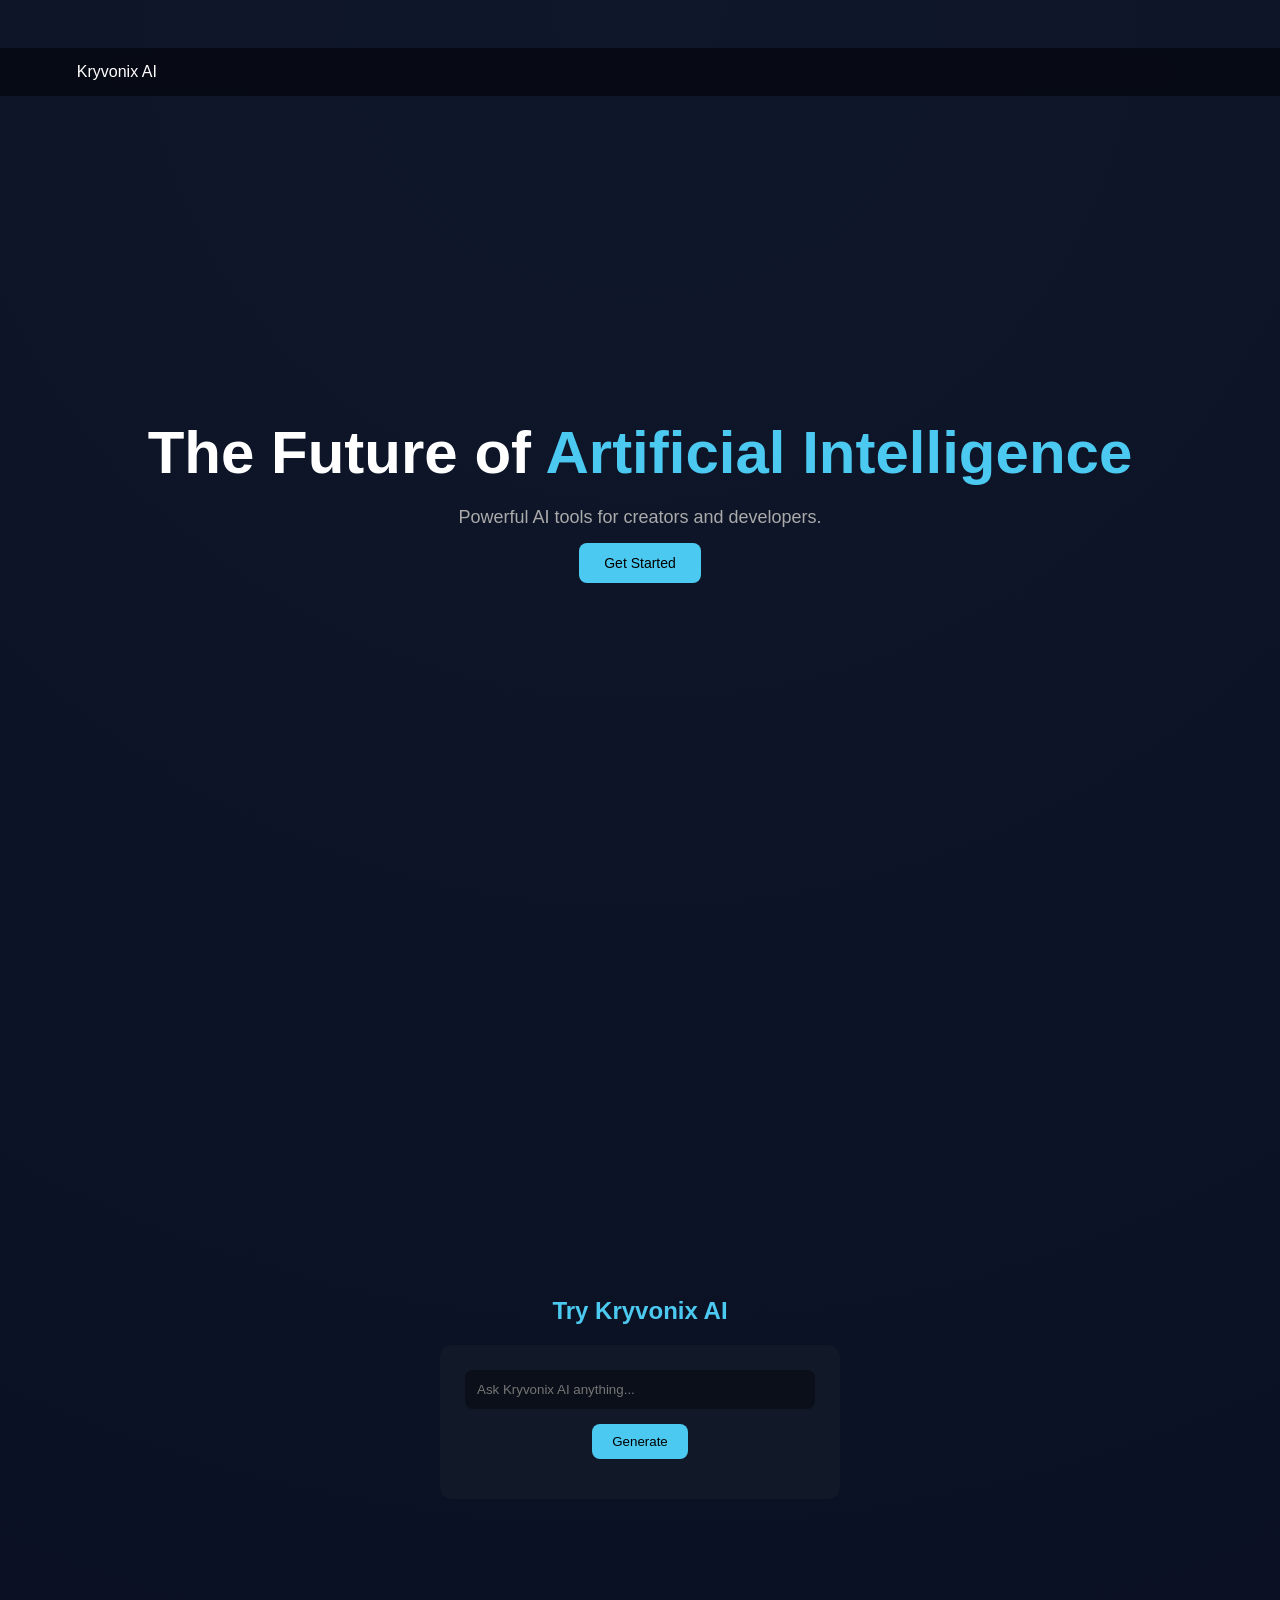
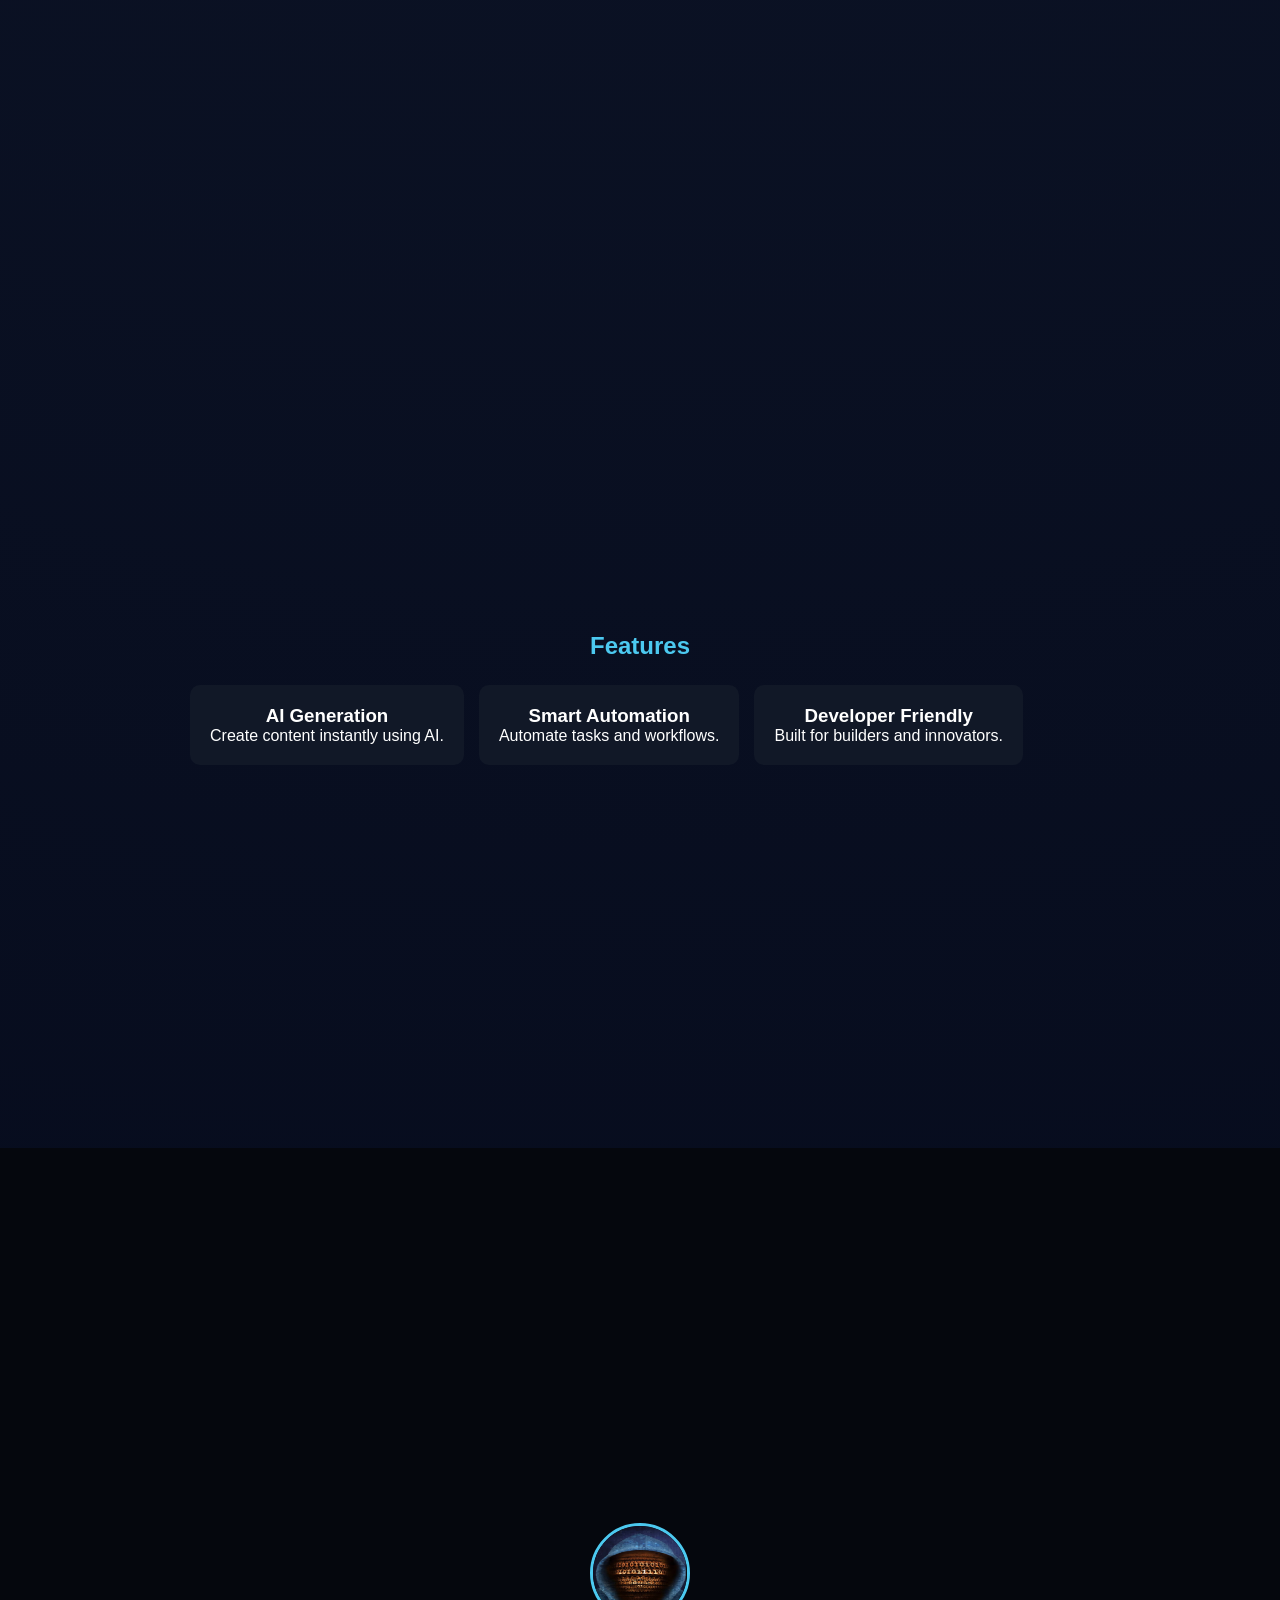
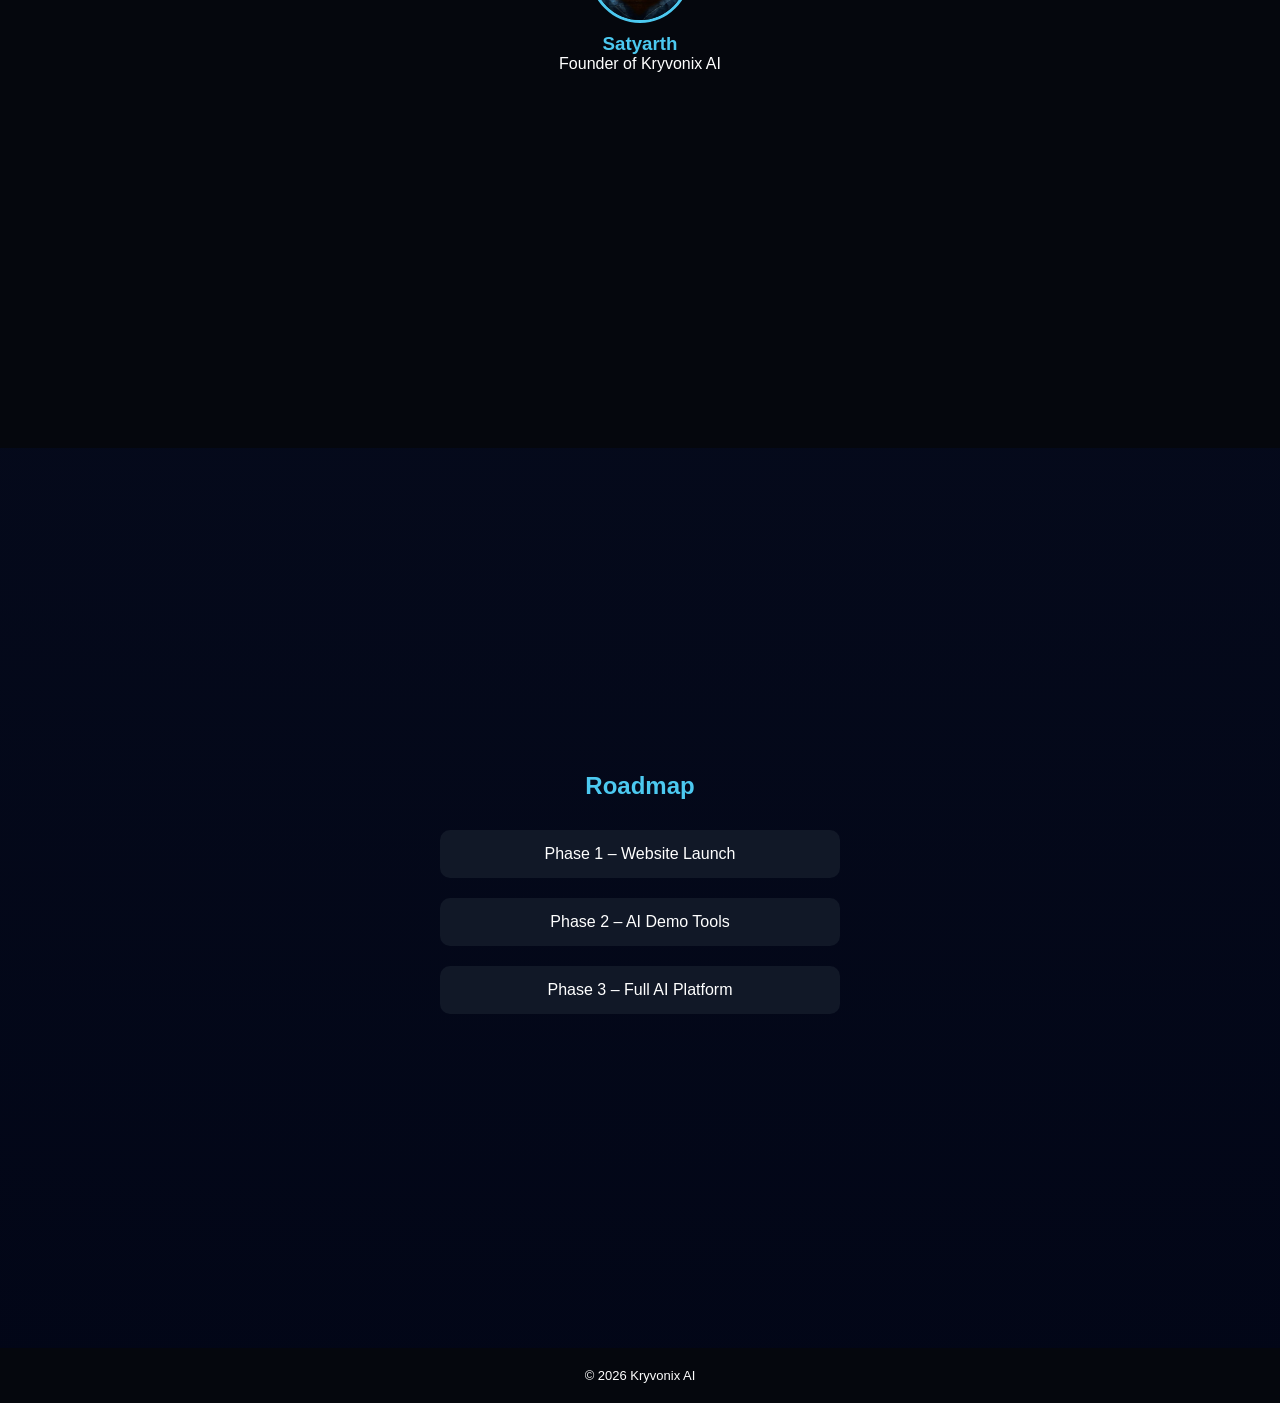
<file: index.html>
<!DOCTYPE html>
<html lang="en">
<head>
<meta charset="UTF-8">
<meta name="google-site-verification" content="googleae304ca54cf47259.html" />
<meta name="viewport" content="width=device-width, initial-scale=1.0">

<title>Kryvonix AI</title>

<link rel="icon" type="image/png" href="/favicon.png">

<style>

*{
margin:0;
padding:0;
box-sizing:border-box;
font-family:'Poppins',sans-serif;
}

html{
scroll-behavior:smooth;
scroll-snap-type:y mandatory;
}

body{
background:radial-gradient(circle at top,#0f172a,#020617);
color:white;
overflow-x:hidden;
}

/* HEADER */

header{
display:flex;
justify-content:space-between;
align-items:center;
padding:15px 6%;
background:rgba(5,7,13,0.7);
backdrop-filter:blur(10px);
position:sticky;
top:0;
z-index:1000;
}

/* SECTIONS (APP STYLE) */

section{
min-height:100vh;
display:flex;
flex-direction:column;
justify-content:center;
align-items:center;
text-align:center;
padding:80px 20px;
scroll-snap-align:start;
}

/* HERO */

.hero h1{
font-size:32px;
line-height:1.3;
}

.hero span{
color:#4cc9f0;
}

.hero p{
color:#aaa;
margin:15px 0;
font-size:15px;
max-width:400px;
}

.hero button{
padding:12px 25px;
border:none;
background:#4cc9f0;
color:black;
font-size:14px;
border-radius:8px;
cursor:pointer;
}

/* AI DEMO */

.ai-demo h2{
color:#4cc9f0;
margin-bottom:20px;
}

.ai-box{
width:100%;
max-width:400px;
background:#111827;
padding:25px;
border-radius:12px;
}

.ai-box input{
width:100%;
padding:12px;
border:none;
border-radius:8px;
margin-bottom:15px;
background:#0b0f19;
color:white;
}

.ai-box button{
padding:10px 20px;
background:#4cc9f0;
border:none;
border-radius:8px;
cursor:pointer;
}

.response{
margin-top:15px;
font-size:14px;
color:#ddd;
white-space:pre-wrap;
}

/* FEATURES */

.features h2{
color:#4cc9f0;
margin-bottom:25px;
}

.feature-grid{
display:flex;
flex-direction:column;
gap:15px;
width:100%;
max-width:400px;
}

.feature{
background:#111827;
padding:20px;
border-radius:10px;
}

/* FOUNDER */

.founder{
background:#05070d;
}

.founder img{
width:100px;
height:100px;
border-radius:50%;
border:3px solid #4cc9f0;
margin-bottom:10px;
}

.founder h3{
color:#4cc9f0;
}

/* ROADMAP */

.roadmap h2{
color:#4cc9f0;
margin-bottom:20px;
}

.roadmap-item{
background:#111827;
padding:15px;
margin:10px 0;
border-radius:10px;
width:100%;
max-width:400px;
}

/* FOOTER */

footer{
text-align:center;
padding:20px;
background:#05070d;
font-size:13px;
}

/* DESKTOP */

@media(min-width:768px){

.hero h1{
font-size:60px;
}

.hero p{
font-size:18px;
}

.feature-grid{
flex-direction:row;
max-width:900px;
}

section{
padding:100px 10%;
}

}

</style>
</head>

<body>

<header>
<div>Kryvonix AI</div>
</header>

<section class="hero">
<h1>The Future of <span>Artificial Intelligence</span></h1>
<p>Powerful AI tools for creators and developers.</p>
<button onclick="document.querySelector('.ai-demo').scrollIntoView()">Get Started</button>
</section>

<section class="ai-demo">
<h2>Try Kryvonix AI</h2>

<div class="ai-box">
<input id="aiInput" type="text" placeholder="Ask Kryvonix AI anything...">
<button onclick="generateAI()">Generate</button>
<div id="aiResponse" class="response"></div>
</div>

</section>

<section class="features">
<h2>Features</h2>

<div class="feature-grid">
<div class="feature">
<h3>AI Generation</h3>
<p>Create content instantly using AI.</p>
</div>

<div class="feature">
<h3>Smart Automation</h3>
<p>Automate tasks and workflows.</p>
</div>

<div class="feature">
<h3>Developer Friendly</h3>
<p>Built for builders and innovators.</p>
</div>
</div>

</section>

<section class="founder">
<img src="IMG-20260307-WA0000.jpg">
<h3>Satyarth</h3>
<p>Founder of Kryvonix AI</p>
</section>

<section class="roadmap">
<h2>Roadmap</h2>

<div class="roadmap-item">Phase 1 – Website Launch</div>
<div class="roadmap-item">Phase 2 – AI Demo Tools</div>
<div class="roadmap-item">Phase 3 – Full AI Platform</div>

</section>

<footer>
© 2026 Kryvonix AI
</footer>

<script>

async function generateAI(){

const input=document.getElementById("aiInput").value
const output=document.getElementById("aiResponse")

if(!input){
output.innerHTML="Type something first."
return
}

output.innerHTML="Thinking..."

try{

// ⚠️ DO NOT PUT YOUR API KEY HERE IN REAL PROJECT
output.innerHTML="Backend not connected yet."

}catch(err){
output.innerHTML="Error connecting AI."
}

}

</script>

</body>
                    </html>
</file>
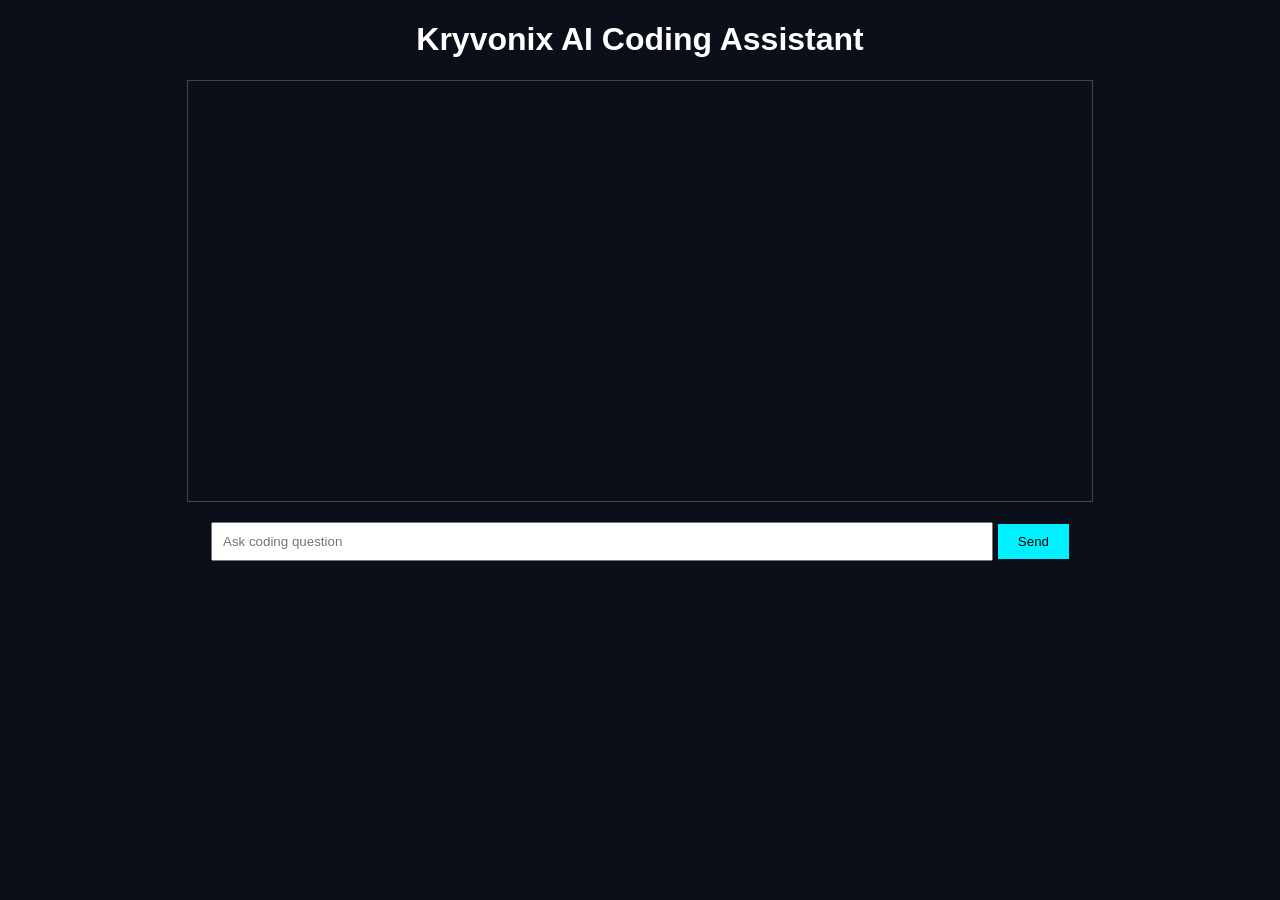
<file: ai.html>
<!DOCTYPE html>
<html>
<head>
<title>Kryvonix AI Assistant</title>

<style>
body{
background:#0b0f19;
color:white;
font-family:Arial;
text-align:center;
}

#chat{
width:70%;
height:400px;
border:1px solid #444;
margin:auto;
overflow:auto;
padding:10px;
}

input{
width:60%;
padding:10px;
margin-top:20px;
}

button{
padding:10px 20px;
background:#00f0ff;
border:none;
cursor:pointer;
}
</style>

</head>

<body>

<h1>Kryvonix AI Coding Assistant</h1>

<div id="chat"></div>

<input id="prompt" placeholder="Ask coding question">
<button onclick="askAI()">Send</button>

<script>

async function askAI(){

let prompt = document.getElementById("prompt").value

let response = await fetch("https://api.openai.com/v1/chat/completions",{
method:"POST",
headers:{
"Content-Type":"application/json",
"Authorization":"Bearer YOUR_API_KEY"
},
body:JSON.stringify({
model:"gpt-4o-mini",
messages:[
{role:"system",content:"You are a coding assistant."},
{role:"user",content:prompt}
]
})
})

let data = await response.json()

let reply = data.choices[0].message.content

document.getElementById("chat").innerHTML +=
"<p><b>You:</b> "+prompt+"</p>"

document.getElementById("chat").innerHTML +=
"<p><b>AI:</b> "+reply+"</p>"

}

</script>

</body>
</html>
</file>
